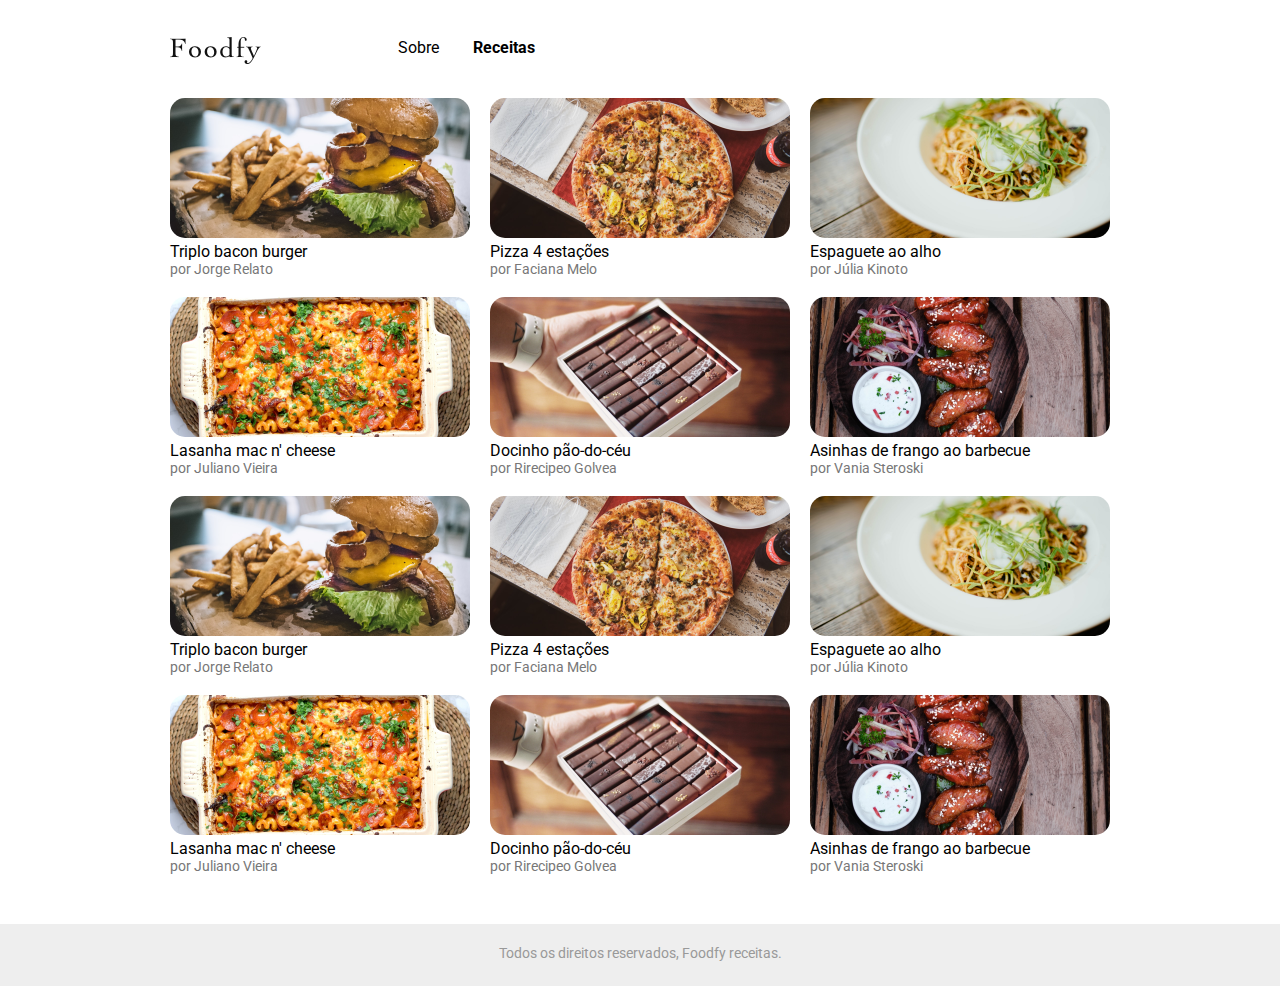
<file: receitas.html>
<!DOCTYPE html>
<html lang="en">
<head>
    <meta charset="UTF-8">
    <meta name="viewport" content="width=device-width, initial-scale=1.0">
    <title>Foodfy</title>
    <link rel="stylesheet" href="style.css">
</head>
<body>
    <div class="container">
        <header>
            <a href="./index.html">
            <img src="./assets/logo.png" alt="Logo Foodfy" />
            </a>
            <div class = "links">
                <a href="sobre.html">Sobre</a>
                <a href="receitas.html" class="active">Receitas</a>
            </div>

        </header>
    </div>
    


    <section class="recipes">
        <div class="card" id="burger">
            <div class="recipe_image-container">
               <img src="assets/burger.png" alt="burguer">
            </div>
            <div class="recipe_info">
                <p class="nome">Triplo bacon burger</p>
                <p class="chef">por Jorge Relato</p>
            </div>
        </div>

        <div class="card" id="pizza">
            <div class="recipe_image-container">
               <img src="assets/pizza.png" alt="pizza">
            </div>
            <div class="recipe_info">
                <p class="nome">Pizza 4 estações</p>
                <p class="chef">por Faciana Melo</p>
            </div>
        </div>

        <div class="card" id="espaguete">
            <div class="recipe_image-container">
               <img src="assets/espaguete.png" alt="espaguete">
            </div>
            <div class="recipe_info">
                <p class="nome">Espaguete ao alho</p>
                <p class="chef">por Júlia Kinoto</p>
            </div>
        </div>

        <div class="card" id="lasanha">
            <div class="recipe_image-container">
               <img src="assets/lasanha.png" alt="lasanha">
            </div>
            <div class="recipe_info">
                <p class="nome">Lasanha mac n' cheese</p>
                <p class="chef">por Juliano Vieira</p>
            </div>
        </div>

        <div class="card" id="doce">
            <div class="recipe_image-container">
               <img src="assets/doce.png" alt="doce">
            </div>
            <div class="recipe_info">
                <p class="nome">Docinho pão-do-céu</p>
                <p class="chef">por Rirecipeo Golvea</p>
            </div>
        </div>

        <div class="card" id="asinhas">
            <div class="recipe_image-container">
               <img src="assets/asinhas.png" alt="burguer">
            </div>
            <div class="recipe_info">
                <p class="nome">Asinhas de frango ao barbecue</p>
                <p class="chef">por Vania Steroski</p>
            </div>
        </div>

        <div class="card" id="burger">
            <div class="recipe_image-container">
               <img src="assets/burger.png" alt="burguer">
            </div>
            <div class="recipe_info">
                <p class="nome">Triplo bacon burger</p>
                <p class="chef">por Jorge Relato</p>
            </div>
        </div>

        <div class="card" id="pizza">
            <div class="recipe_image-container">
               <img src="assets/pizza.png" alt="pizza">
            </div>
            <div class="recipe_info">
                <p class="nome">Pizza 4 estações</p>
                <p class="chef">por Faciana Melo</p>
            </div>
        </div>

        <div class="card" id="espaguete">
            <div class="recipe_image-container">
               <img src="assets/espaguete.png" alt="espaguete">
            </div>
            <div class="recipe_info">
                <p class="nome">Espaguete ao alho</p>
                <p class="chef">por Júlia Kinoto</p>
            </div>
        </div>

        <div class="card" id="lasanha">
            <div class="recipe_image-container">
               <img src="assets/lasanha.png" alt="lasanha">
            </div>
            <div class="recipe_info">
                <p class="nome">Lasanha mac n' cheese</p>
                <p class="chef">por Juliano Vieira</p>
            </div>
        </div>

        <div class="card" id="doce">
            <div class="recipe_image-container">
               <img src="assets/doce.png" alt="doce">
            </div>
            <div class="recipe_info">
                <p class="nome">Docinho pão-do-céu</p>
                <p class="chef">por Rirecipeo Golvea</p>
            </div>
        </div>

        <div class="card" id="asinhas">
            <div class="recipe_image-container">
               <img src="assets/asinhas.png" alt="burguer">
            </div>
            <div class="recipe_info">
                <p class="nome">Asinhas de frango ao barbecue</p>
                <p class="chef">por Vania Steroski</p>
            </div>
        </div>

    </section>

    <footer>
        <p>Todos os direitos reservados, Foodfy receitas.</p>
    </footer>

    <div class="modal_overlay">

        <div class="modal">

            <div class="modal_image-container">
                <img src="assets/burger.png">
            </div>

            <div class="modal_content">
                <h1 class="nome">Frango Bibibi</h1>
                <p class="chef">por Lucas Bububu</p>
            </div>

            <a class="modal_close">
                <P>Fechar modal</P>
            </a>


        </div>

        <script src="script.js"></script>
    
</body>

</html>
</file>
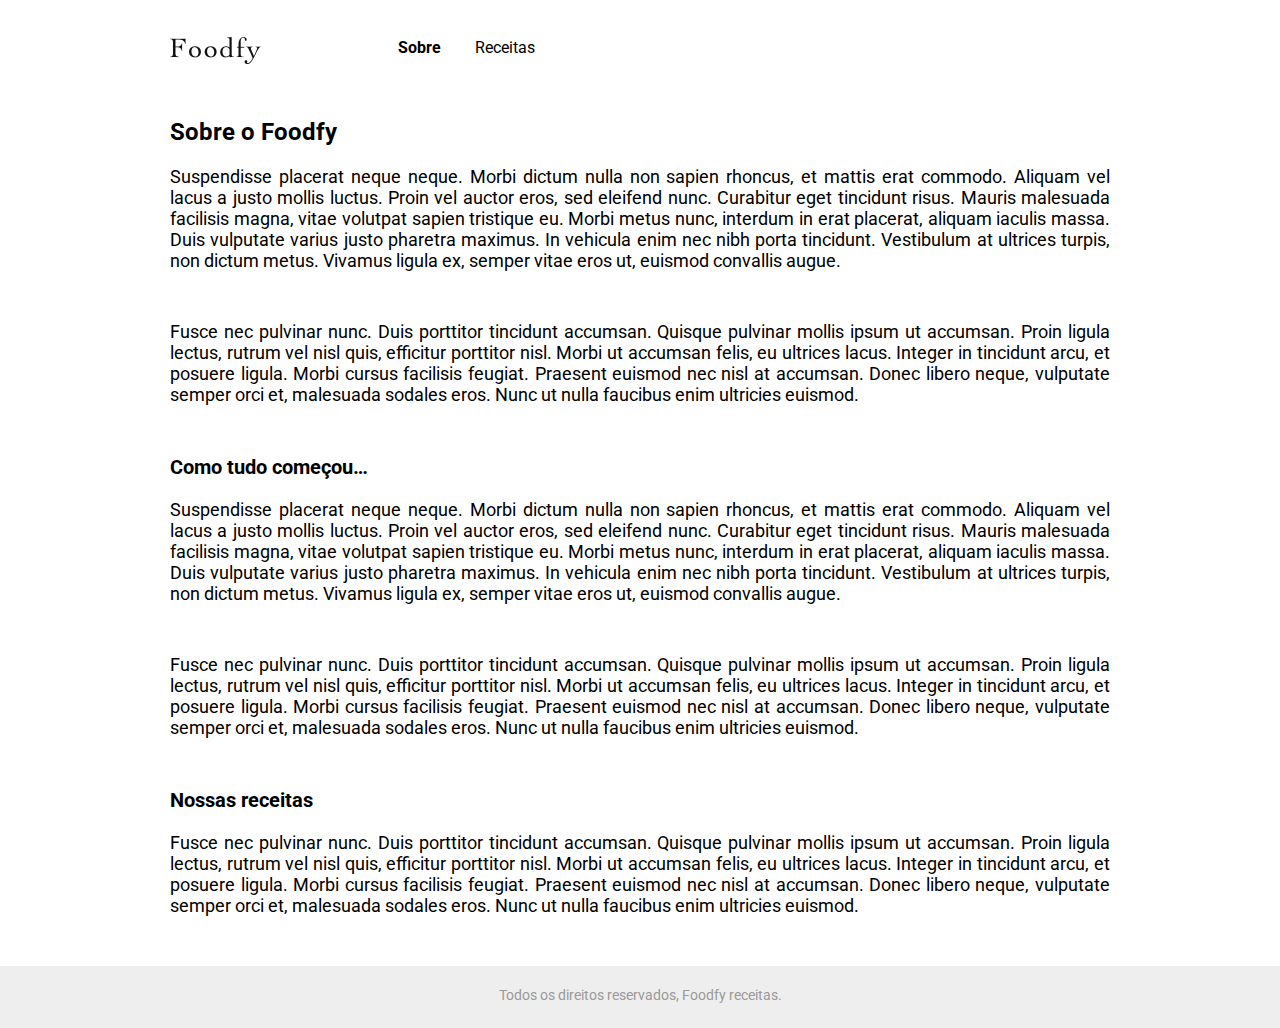
<file: sobre.html>
<!DOCTYPE html>
<html lang="en">
<head>
    <meta charset="UTF-8">
    <meta name="viewport" content="width=device-width, initial-scale=1.0">
    <title>Foodfy</title>
    <link rel="stylesheet" href="style.css">
</head>
<body>
    <div class="container">
        <header>
            <a href="./index.html">
                <img src="./assets/logo.png" alt="Logo Foodfy" />
            </a>

            <div class = "links">
                <a href="sobre.html" class="active">Sobre</a>
                <a href="receitas.html">Receitas</a>
            </div>
        </header>
    </div>

    <div class="about">

        <h1>Sobre o Foodfy</h1>

        <p id="1">
            Suspendisse placerat neque neque. Morbi dictum nulla non sapien rhoncus, et mattis erat commodo. Aliquam vel lacus a justo mollis luctus. Proin vel auctor eros, sed eleifend nunc. Curabitur eget tincidunt risus. Mauris malesuada facilisis magna, vitae volutpat sapien tristique eu. Morbi metus nunc, interdum in erat placerat, aliquam iaculis massa. Duis vulputate varius justo pharetra maximus. In vehicula enim nec nibh porta tincidunt. Vestibulum at ultrices turpis, non dictum metus. Vivamus ligula ex, semper vitae eros ut, euismod convallis augue.
        </p>
            
        <p id="2">
            Fusce nec pulvinar nunc. Duis porttitor tincidunt accumsan. Quisque pulvinar mollis ipsum ut accumsan. Proin ligula lectus, rutrum vel nisl quis, eﬃcitur porttitor nisl. Morbi ut accumsan felis, eu ultrices lacus. Integer in tincidunt arcu, et posuere ligula. Morbi cursus facilisis feugiat. Praesent euismod nec nisl at accumsan. Donec libero neque, vulputate semper orci et, malesuada sodales eros. Nunc ut nulla faucibus enim ultricies euismod.
        </p>

        <h2>Como tudo começou…</h2>

        <p id ="3">
            Suspendisse placerat neque neque. Morbi dictum nulla non sapien rhoncus, et mattis erat commodo. Aliquam vel lacus a justo mollis luctus. Proin vel auctor eros, sed eleifend nunc. Curabitur eget tincidunt risus. Mauris malesuada facilisis magna, vitae volutpat sapien tristique eu. Morbi metus nunc, interdum in erat placerat, aliquam iaculis massa. Duis vulputate varius justo pharetra maximus. In vehicula enim nec nibh porta tincidunt. Vestibulum at ultrices turpis, non dictum metus. Vivamus ligula ex, semper vitae eros ut, euismod convallis augue.
        </p>

        <P> Fusce nec pulvinar nunc. Duis porttitor tincidunt accumsan. Quisque pulvinar mollis ipsum ut accumsan. Proin ligula lectus, rutrum vel nisl quis, eﬃcitur porttitor nisl. Morbi ut accumsan felis, eu ultrices lacus. Integer in tincidunt arcu, et posuere ligula. Morbi cursus facilisis feugiat. Praesent euismod nec nisl at accumsan. Donec libero neque, vulputate semper orci et, malesuada sodales eros. Nunc ut nulla faucibus enim ultricies euismod.</P>

        <h2>Nossas receitas</h2>

        <p id="4">
            Fusce nec pulvinar nunc. Duis porttitor tincidunt accumsan. Quisque pulvinar mollis ipsum ut accumsan. Proin ligula lectus, rutrum vel nisl quis, eﬃcitur porttitor nisl. Morbi ut accumsan felis, eu ultrices lacus. Integer in tincidunt arcu, et posuere ligula. Morbi cursus facilisis feugiat. Praesent euismod nec nisl at accumsan. Donec libero neque, vulputate semper orci et, malesuada sodales eros. Nunc ut nulla faucibus enim ultricies euismod.
        </p>

    </div>

    <footer>
        <p>Todos os direitos reservados, Foodfy receitas.</p>
    </footer>
    
</body>

</html>
</file>
<file: style.css>
@import url('https://fonts.googleapis.com/css2?family=Roboto:wght@400;700&display=swap');

*{
    margin: 0;
    padding: 0;
    border: 0;
}

body {
    font-family: 'Roboto', sans-serif;
    
}

.container {
    max-width: 940px;
    margin: 0 auto;
}

header{
    text-align: center;
    max-width: 940px;
    /* margin-left: 485px; */
    align-items: flex-start;
    display: flex;
    margin-bottom: 30px;
}

header img{
    size: 90.6px;
    height: 26.9;
    margin-top: 37px;
    margin-right: 122.4px;
}

.links{
    margin-top: 38px;
}

.links a{
    text-decoration: none;
    color: black;
    font-weight: normal;
    font-size: 16px;
    width: 42px;
    margin: 0 15px;
}

.links a.active {
    font-weight: bold;
}

.links a:hover{
    font-weight: bold;
}


/*=== WRAPPER ===*/

#wrapper{
    display: flex;
    background-color: #FBDFDB;
    max-width: 940px;
    height: 366px;
    margin: 0 auto;
    margin-top: 36px;
    border-radius: 30px;
}

#wrapper .info{
    margin-top: 117px;
    margin-left: 60px;
    text-align: left;
    line-height: 28px;
}

#wrapper .info h1{
    font-size: 32px;
    font-weight: bold;
}

#wrapper .info p{
    width: 316px;
    height: 84px;
    font-size: 18px;
    opacity: 0.7;
    
}

#wrapper img{
    width: 216px;
    height: 300px;
    margin-top: 66px;
    margin-right: 100px;
    margin-left: 259px;
}

.about{    
    max-width: 940px;
    margin: 0 auto;
    text-align: justify;
}

.about h1{
    margin-top: 50px;
    margin-bottom: 20px;
    font-size: 24px;
}


.about h2{
    margin-top: 30px;
    margin-bottom: 20px;
    font-size: 20px;
}

.about p{
    font-size: 18px;
    margin-bottom: 50px;
}

/* === CARDS === */

#title{
    font-size: 24px;
    text-align: center;
    margin-bottom: 20px;
    margin-top: 50px;
    margin-right: 765px;
}

.recipes{
    max-width: 940px;
    display: grid;
    grid-template-columns: repeat(3, 1fr);
    margin: 0 auto;
    gap: 20px;
}

.recipe_image-container img{
    width: 300px;
    height: 140px;
    border-radius: 15px;
}

.card .info .nome{
    font-size: 18px;
}

.card .recipe_info .chef{
    font-size: 14px;
    color: #777777
}
.card:hover{
    cursor: pointer;
}

footer{
    margin-top: 50px;
    height: 62px;
    background-color: #EEEEEE;
    
}

footer p{
    font-size: 14px;
    line-height: 6.5vh;
    text-align: center;
    color: #999999;
}


/* === MODAL === */

.modal_overlay{
    background-color: rgba(0, 0, 0, 0.7);
    width: 100%;
    height: 100%;
    position: fixed;
    top: 0;
    opacity: 0;
    visibility: hidden;
}

.modal{
    background-color: white;
    border-radius: 16px;
    width: 660px;
    height: 413px;
    margin: 27vh auto;
    position: relative;
}

.modal_image-container img{
    margin: 30px;
    width: 600px;
    height: 200px;
    border-radius: 15px; 
}

.modal_content{
    text-align: center;
}

.modal_content .nome{
    font-size: 24px;
}

.modal_content .chef{
    font-size: 18px;
    color: #777777;
}

.modal_close{
    text-align: center;
}

.modal_close:hover{
    cursor: pointer;
}

.modal_close p{
    color: #999999;
    margin-top: 60px;
}


/* === MODAL ACTIVE === */

.modal_overlay.active{
    opacity: 1;
    visibility: visible;
}
</file>
